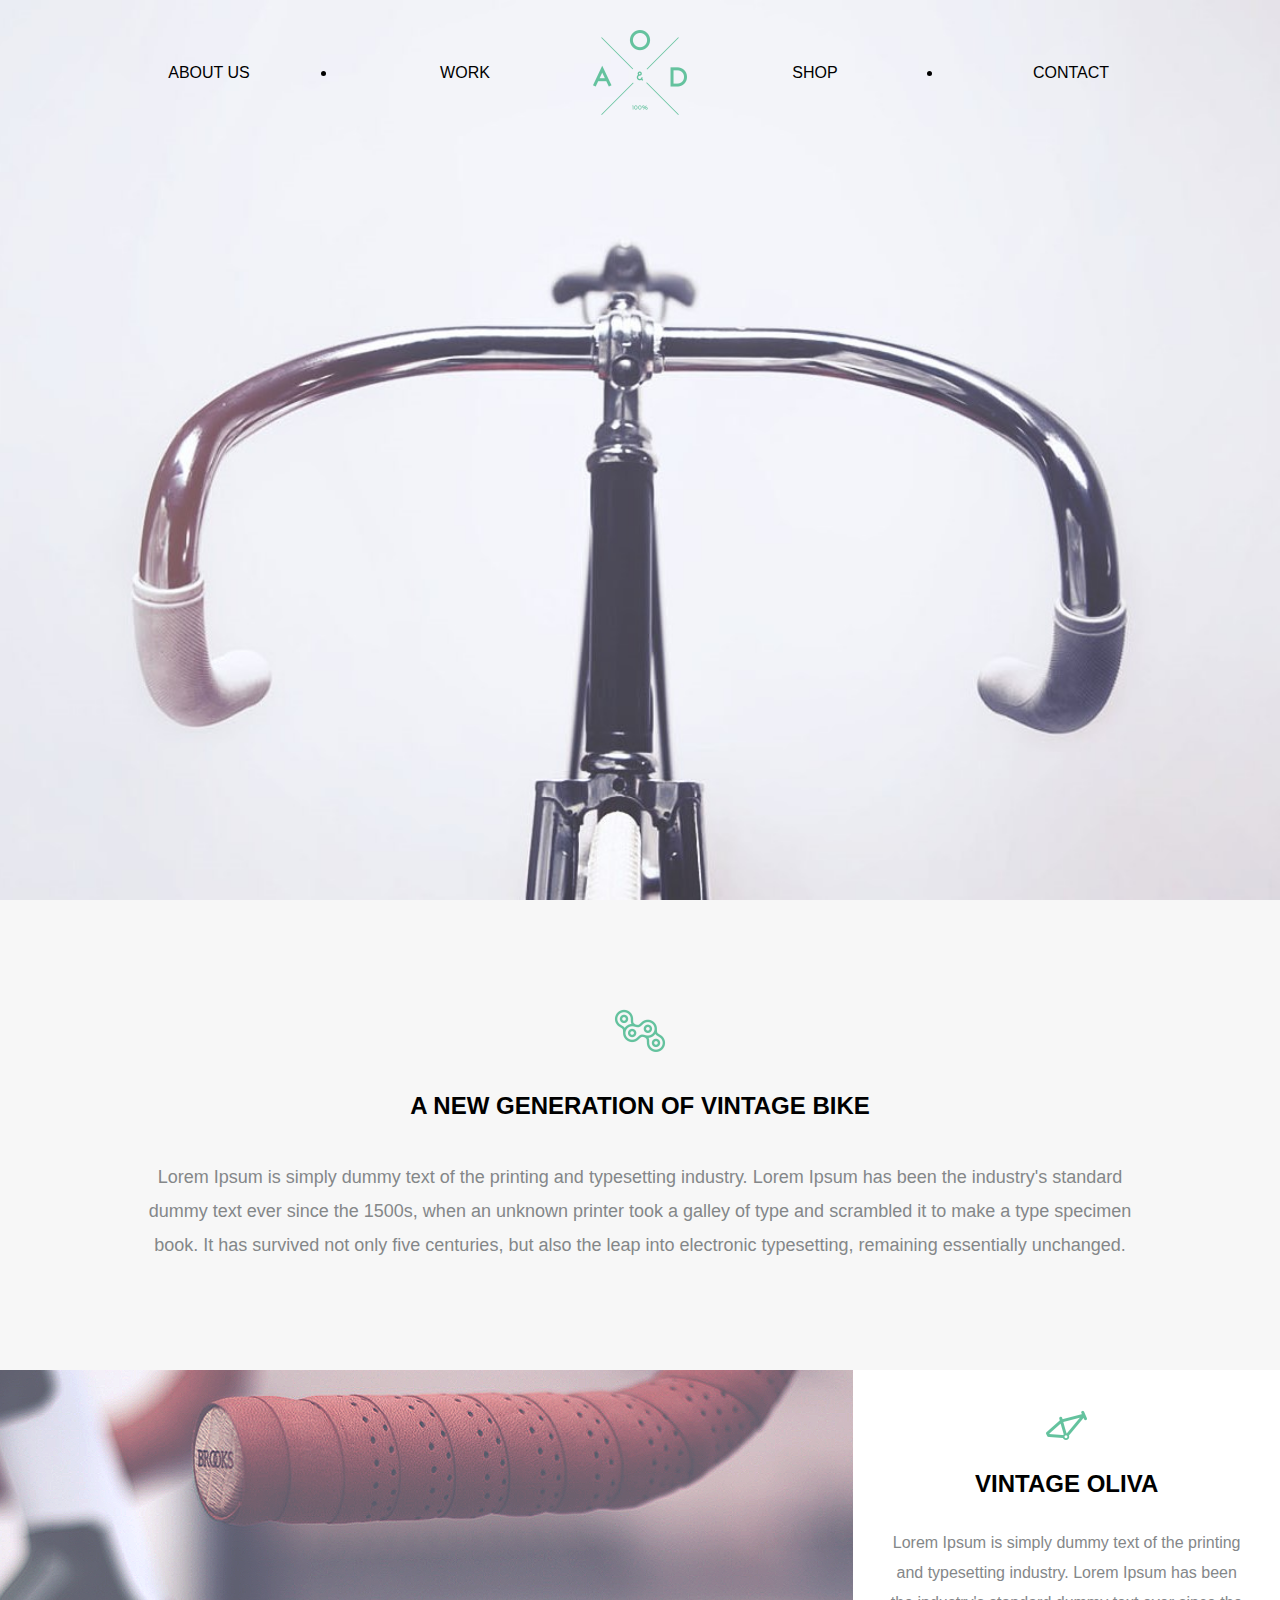
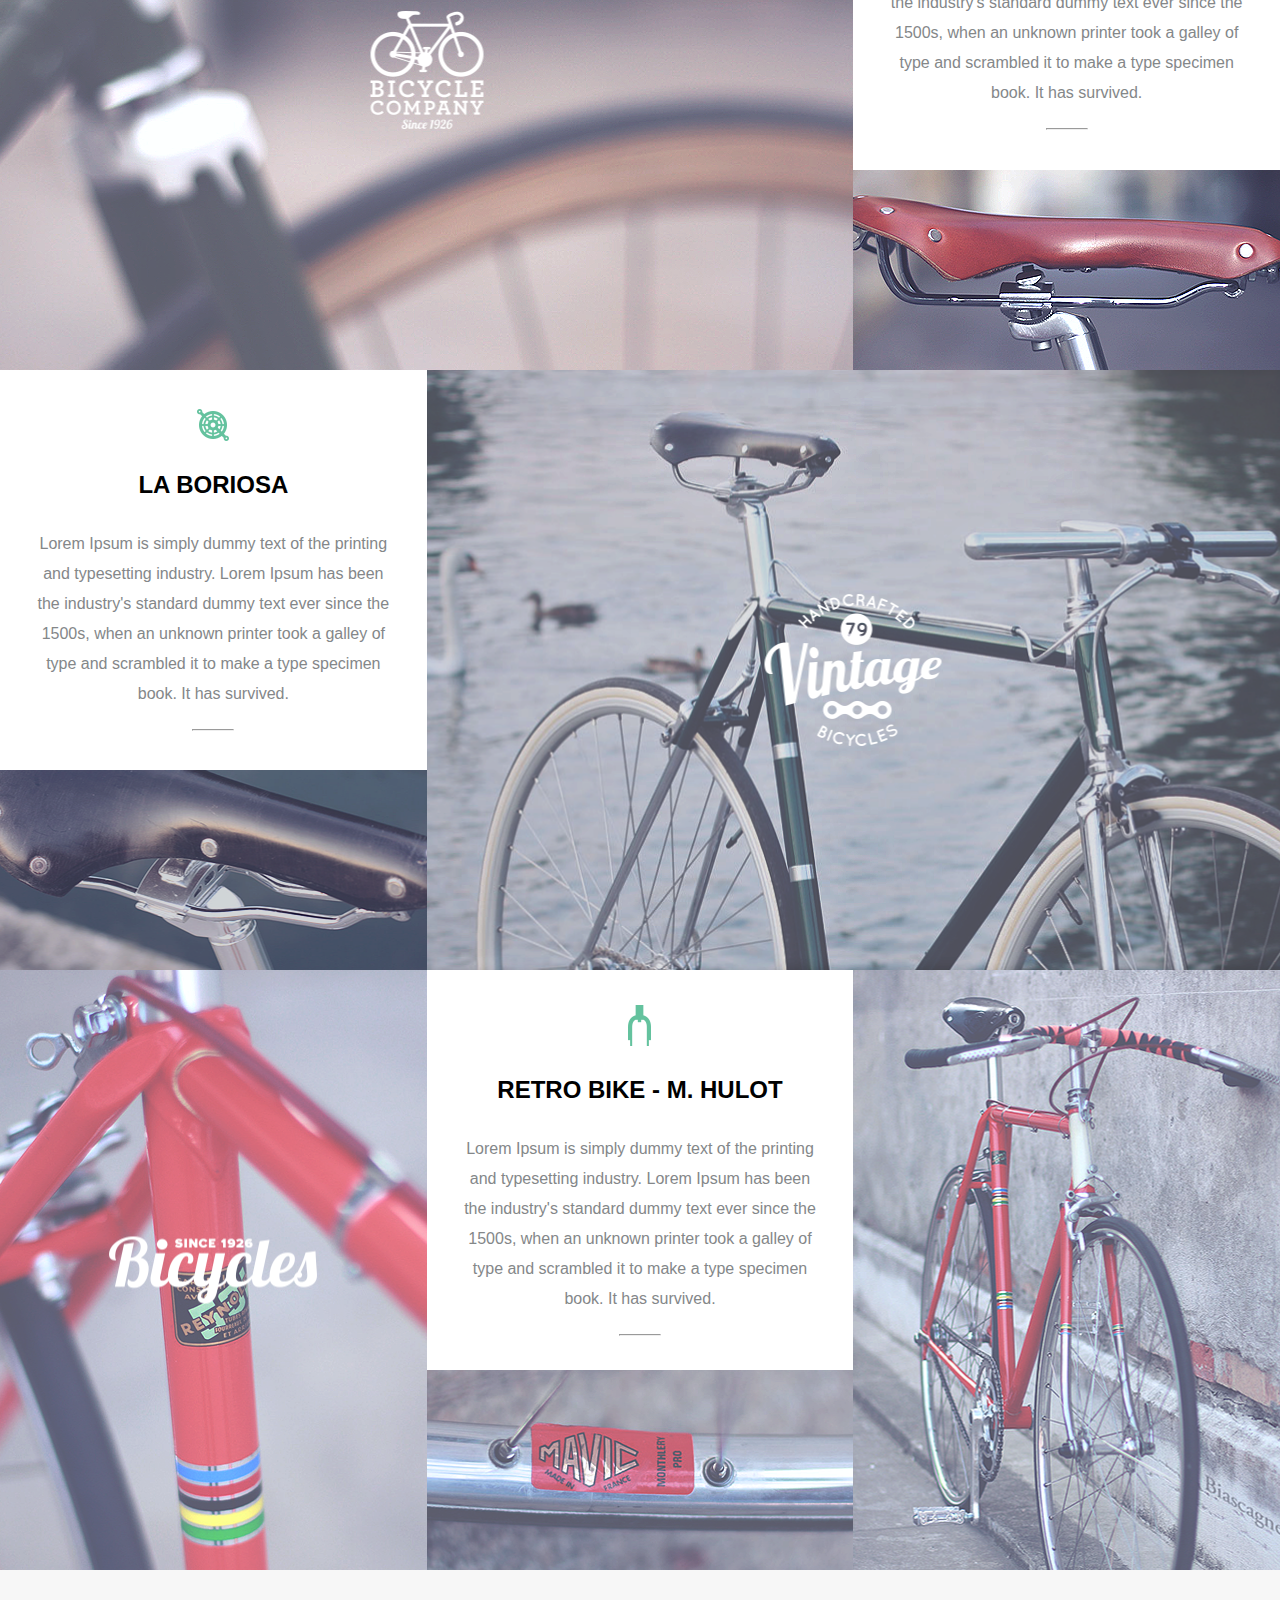
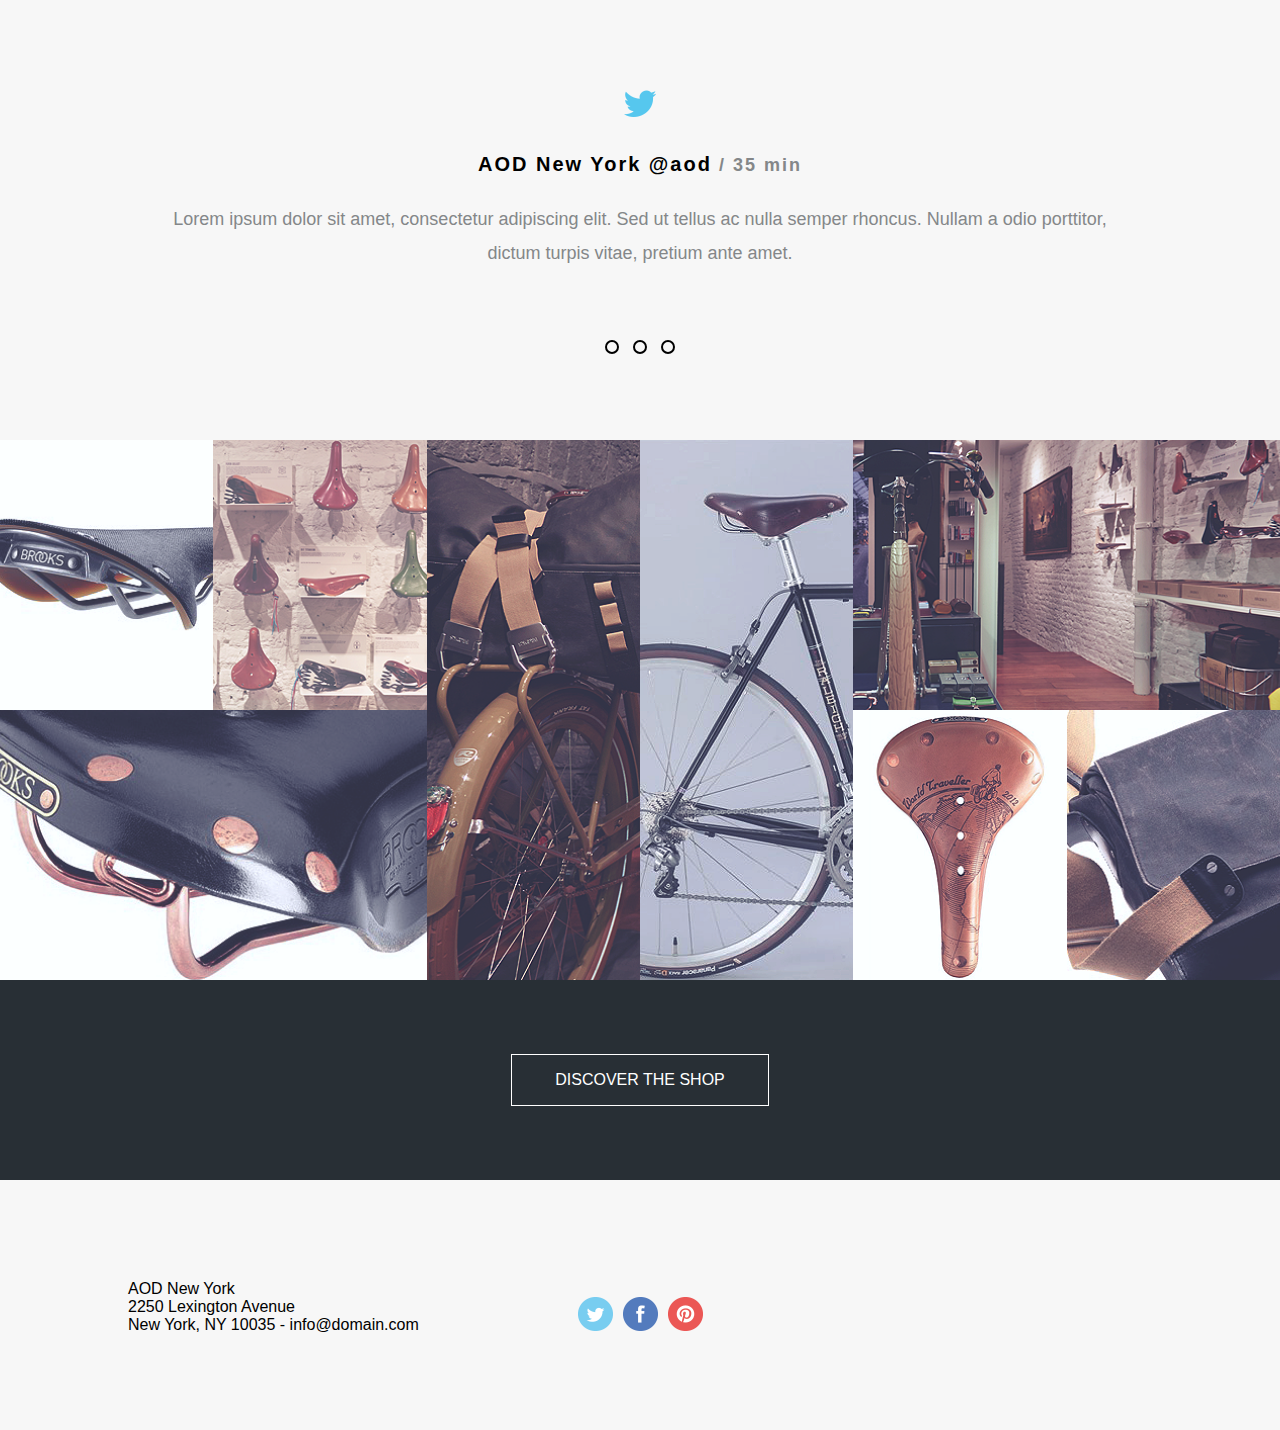
<file: index.html>
<!DOCTYPE html>
<html lang="en">
  <head>
    <meta charset="UTF-8" />
    <meta name="viewport" content="width=device-width, initial-scale=1" />
    <title>Document</title>
    <link rel="stylesheet" href="grid.css" type="text/css" />
  </head>

  <body style="overflow-x: hidden">
    <div class="background_image">
      <nav class="menu">
        <ul>
          <a href=""><li class="about">ABOUT US</li></a>
          <a href=""><li>WORK</li></a>
          <img src="img_grid/Logo.png" alt="logo" />
          <a href=""><li class="shop">SHOP</li></a>
          <a href=""><li>CONTACT</li></a>
        </ul>
      </nav>
    </div>

    <div class="first_content">
      <img src="img_grid/Icon.png" alt="error" />
      <article>
        <h2>A NEW GENERATION OF VINTAGE BIKE</h2>
        <p>
          Lorem Ipsum is simply dummy text of the printing and typesetting
          industry. Lorem Ipsum has been the industry's standard dummy text ever
          since the 1500s, when an unknown printer took a galley of type and
          scrambled it to make a type specimen book. It has survived not only
          five centuries, but also the leap into electronic typesetting,
          remaining essentially unchanged.
        </p>
      </article>
    </div>

    <div class="grid_1">
      <div class="img_1">
        <img src="img_grid/Logo2.png" alt="error" />
      </div>
      <div class="second_content">
        <img src="img_grid/Icon2.png" alt="error" />
        <article>
          <h2>VINTAGE OLIVA</h2>
          <p>
            Lorem Ipsum is simply dummy text of the printing and typesetting
            industry. Lorem Ipsum has been the industry's standard dummy text
            ever since the 1500s, when an unknown printer took a galley of type
            and scrambled it to make a type specimen book. It has survived.
          </p>

          <hr />
        </article>
      </div>
      <div class="img_2"></div>
    </div>

    <div class="grid_2">
      <div class="third_content">
        <img src="img_grid/Icon3.png" alt="error" />
        <article>
          <h2>LA BORIOSA</h2>
          <p>
            Lorem Ipsum is simply dummy text of the printing and typesetting
            industry. Lorem Ipsum has been the industry's standard dummy text
            ever since the 1500s, when an unknown printer took a galley of type
            and scrambled it to make a type specimen book. It has survived.
          </p>

          <hr />
        </article>
      </div>

      <div class="image_3"></div>
      <div class="image_4">
        <img src="img_grid/Logo3.png" alt="error" />
      </div>
    </div>

    <div class="grid_3">
      <div class="red_content">
        <img src="img_grid/icon4.png" alt="error" />
        <article>
          <h2>RETRO BIKE - M. HULOT</h2>
          <p>
            Lorem Ipsum is simply dummy text of the printing and typesetting
            industry. Lorem Ipsum has been the industry's standard dummy text
            ever since the 1500s, when an unknown printer took a galley of type
            and scrambled it to make a type specimen book. It has survived.
          </p>
        </article>

        <hr />
      </div>
      <div class="red_image_1">
        <img src="img_grid/Logo4.png" alt="error" />
      </div>
      <div class="red_image_2"></div>
      <div class="red_image_3"></div>
    </div>

    <div class="twitter">
      <div class="twitt_wrap">
        <img src="img_grid/twitter.png" alt="error" />
        <article>
          <p class="twit_title">AOD New York @aod<span> / 35 min</span></p>
          <p>
            Lorem ipsum dolor sit amet, consectetur adipiscing elit. Sed ut
            tellus ac nulla semper rhoncus. Nullam a odio porttitor, dictum
            turpis vitae, pretium ante amet.
          </p>
        </article>
      </div>

      <div class="face_wrap">
        <img src="img_grid/face.png" alt="error" />
        <article>
          <p class="twit_title">facebook<span> / 35 min</span></p>
          <p>
            Lorem ipsum dolor sit amet consectetur adipisicing elit. Asperiores
            impedit ipsum rerum fuga at dolorem.
          </p>
        </article>
      </div>

      <div class="my_wrap">
        <article>
          <p>Made by Tyschuk Roman</p>
          <p>For my portfolio</p>
        </article>
      </div>

      <div class="buttons_scroll">
        <span class="button_scroll"></span>
        <span class="button_scroll"></span>
        <span class="button_scroll"></span>
      </div>
    </div>

    <div class="grid_big">
      <div class="image_lot_1">
        <div class="green_theme">
          <img src="img_grid/Buy_icon.png" alt="error" />
        </div>
      </div>
      <div class="image_lot_2">
        <div class="green_theme">
          <img src="img_grid/Buy_icon.png" alt="error" />
        </div>
      </div>
      <div class="image_lot_3">
        <div class="green_theme">
          <img src="img_grid/Buy_icon.png" alt="error" />
        </div>
      </div>
      <div class="image_lot_4">
        <div class="green_theme">
          <img src="img_grid/Buy_icon.png" alt="error" />
        </div>
      </div>
      <div class="image_lot_5">
        <div class="green_theme">
          <img src="img_grid/Buy_icon.png" alt="error" />
        </div>
      </div>
      <div class="image_lot_6">
        <div class="green_theme">
          <img src="img_grid/Buy_icon.png" alt="error" />
        </div>
      </div>
      <div class="image_lot_7">
        <div class="green_theme">
          <img src="img_grid/Buy_icon.png" alt="error" />
        </div>
      </div>
      <div class="image_lot_8">
        <div class="green_theme">
          <img src="img_grid/Buy_icon.png" alt="error" />
        </div>
      </div>
    </div>

    <div class="visit">
      <div class="visit_button">
        <p>DISCOVER THE SHOP</p>
      </div>
    </div>

    <footer>
      <div class="float_text">
        <p>AOD New York</p>
        <p>2250 Lexington Avenue</p>
        <p>New York, NY 10035 - info@domain.com</p>
      </div>

      <div class="social_icons">
        <img src="img_grid/twit.png" alt="error" />
        <img src="img_grid/face.png" alt="error" />
        <img src="img_grid/pin.png" alt="error" />
      </div>
    </footer>

    <script src="grid.js"></script>
  </body>
</html>
</file>
<file: grid.css>
html,
body {
  max-width: 100%;
  overflow-x: hidden;
}

:root {
  font-size: 1em;
}

.menu_bar {
  position: fixed;
  z-index: 1;
  right: 3%;
  top: 2%;
  font-size: 40px;
  cursor: pointer;
  transition: 0.2s;
  border: 2px solid black;
}
.menu_bar:hover {
  color: green;
}

#myNav {
  top: 0;
  left: 0;
  position: fixed;
  height: 100%;
  background-color: rgba(0, 0, 0, 0.9);
  overflow: hidden;
  transition: 0.4s;
}

#myNav ul {
  display: flex;
  flex-direction: column;
  justify-content: center;
  align-items: center;
  height: 100%;
}
#myNav ul a {
  margin: 30px;
  color: white;
  text-decoration: none;
  font-size: 1rem;
  font-family: sans-serif;
  list-style: none;
  transition: 0.2s;
  display: block;
  text-align: center;
}
#myNav ul a:hover {
  opacity: 0.5;
}
#myNav ul img {
  margin: 20px;
}

* {
  margin: 0;
  padding: 0;
  font-family: sans-serif;
  transition: 0.3s;
}

hr {
  width: 11%;
  margin: 20px auto 0 auto;
}

/*menu*/
.menu {
  position: absolute;
  width: 100%;
  margin-top: 30px;
  left: 50%;
  transform: translate(-50%, 0);
}
.menu ul {
  display: flex;
  justify-content: center;
  align-items: center;
}
.menu ul a {
  flex-basis: 20%;
  text-align: center;
  text-decoration: none;
  color: black;
  transition: 0.5s;
}
.menu ul a:hover {
  transform: scale(1.3);
  color: red;
  list-style: none;
}
.about {
  list-style: none;
}
.shop {
  list-style: none;
}
/*menu*/

.background_image {
  width: 100%;
  min-height: 100vh;
  background-image: url(img_grid/bg.jpg);
  background-position: center;
  background-size: cover;
}

/*flex*/
.first_content {
  display: flex;
  flex-direction: column;
  justify-content: center;
  align-items: center;
  height: 470px;
  background-color: #f7f7f7;
}
/*flex-childs*/
.first_content article {
  width: 80%;
  text-align: center;
}
.first_content img {
  margin-bottom: 40px;
}
.first_content h2 {
  margin-bottom: 40px;
}
.first_content p {
  color: #848789;
  line-height: 34px;
  font-size: 18px;
} /*flex-childs*/

/*grid*/
.grid_1 {
  display: grid;
  grid-template-columns: 2fr 1fr 1fr 2fr;
  grid-template-rows: 2fr 1fr;
  height: 600px;
}
.img_1 {
  grid-column: 1/4;
  grid-row: 1/3;
  background-image: url(img_grid/bicycle1.png);
  background-position: center;
  background-size: cover;
  max-width: 100%;
}
.img_1 img {
  display: block;
  position: relative;
  top: 50%;
  left: 50%;
  transform: translate(-50%, -50%);
}
.img_2 {
  grid-column: 4/5;
  grid-row: 2/3;
  background-image: url(img_grid/bicycle_seat.png);
  background-position: center;
  background-size: cover;
  max-width: 100%;
}

/*flex*/
.second_content {
  grid-column: 4/5;
  grid-row: 1/2;
  margin: 0 auto;
  width: 85%;
  display: flex;
  flex-direction: column;
  justify-content: center;
  align-items: center;
}
/*flex-childs*/
.second_content article {
  text-align: center;
}
.second_content h2 {
  margin-top: 30px;
}
.second_content p {
  margin-top: 30px;
  line-height: 30px;
  color: #848789;
} /*flex-childs*/

/*grid*/
.grid_2 {
  display: grid;
  grid-template-columns: 2fr 1fr 1fr 2fr;
  grid-template-rows: 2fr 1fr;
}
/*grid-childs*/
.third_content {
  width: 85%;
  margin: 0 auto;
  grid-column: 1/2;
  grid-row: 1/2;
  display: flex;
  flex-direction: column;
  justify-content: center;
  align-items: center;
}
.third_content article {
  text-align: center;
}
.third_content h2 {
  margin-top: 30px;
}
.third_content p {
  margin-top: 30px;
  line-height: 30px;
  color: #848789;
}
.image_3 {
  grid-column: 1/2;
  grid-row: 2/3;
  display: block;
  height: 200px;
  background-image: url(img_grid/seat2.png);
  background-position: center;
  background-size: cover;
  max-width: 100%;
}
.image_4 {
  grid-column: 2/5;
  grid-row: 1/3;
  background-image: url(img_grid/bike1.png);
  background-position: center;
  background-size: cover;
  max-width: 100%;
}
.image_4 img {
  position: relative;
  top: 50%;
  left: 50%;
  transform: translate(-50%, -50%);
}

/*grid*/
.grid_3 {
  display: grid;
  grid-template-columns: 2fr 1fr 1fr 2fr;
  grid-template-rows: 2fr 1fr;
}
/*grid-childs*/
.red_image_1 {
  grid-column: 1/2;
  grid-row: 1/3;
  background-image: url(img_grid/red1.png);
  background-position: center;
  background-size: cover;
  max-width: 100%;
}
.red_image_1 img {
  position: relative;
  left: 50%;
  top: 50%;
  transform: translate(-50%, -50%);
}
.red_image_2 {
  grid-column: 2/4;
  grid-row: 2/3;
  background: url(img_grid/red3.png);
  background-position: center;
  background-size: cover;
  max-width: 100%;
}
.red_image_3 {
  grid-column: 4/5;
  grid-row: 1/3;
  background-image: url(img_grid/red2.png);
  background-position: center;
  background-size: cover;
  max-width: 100%;
}
.red_content {
  grid-column: 2/4;
  grid-row: 1/2;
  height: 400px;
  width: 85%;
  margin: 0 auto;
  display: flex;
  flex-direction: column;
  justify-content: center;
  align-items: center;
}
.red_content article {
  text-align: center;
}
.red_content h2 {
  margin-top: 30px;
}
.red_content p {
  margin-top: 30px;
  line-height: 30px;
  color: #848789;
}

.twitter {
  height: 470px;
  background-color: #f7f7f7;
}
/*flex*/
.twitt_wrap {
  position: relative;
  margin: 0 auto;
  width: 75%;
  height: 300px;
  display: flex;
  flex-direction: column;
  justify-content: flex-end;
  align-items: center;
}
/*flex-childs*/
.twitt_wrap article {
  text-align: center;
  line-height: 34px;
  color: #848789;
  font-size: 18px;
}
.twitt_wrap img {
  margin-bottom: 30px;
}
.twit_title {
  font-size: 20px;
  letter-spacing: 2px;
  color: black;
  font-weight: 700;
  margin-bottom: 20px;
}
.twit_title span {
  color: #848789;
  font-size: 18px;
}
/*flex-childs*/
.buttons_scroll {
  display: flex;
  justify-content: center;
}
.button_scroll {
  display: block;
  border: 2px solid black;
  border-radius: 50%;
  height: 10px;
  width: 10px;
  margin: 70px 7px 0 7px;
  cursor: pointer;
}
.button_scroll:hover {
  background-color: grey;
  transition: 0.2s;
}

.face_wrap {
  position: relative;
  margin: 0 auto;
  width: 75%;
  height: 300px;
  display: none;
  flex-direction: column;
  justify-content: flex-end;
  align-items: center;
}

.face_wrap article {
  text-align: center;
  line-height: 34px;
  color: #848789;
  font-size: 18px;
}
.face_wrap img {
  margin-bottom: 30px;
}

.my_wrap {
  position: relative;
  display: none;
  margin: 0 auto;
  width: 75%;
  height: 300px;
  font-size: 30px;
  text-align: center;
  line-height: 50px;
  flex-direction: column;
  justify-content: flex-end;
  align-items: center;
}

/*grid*/
.grid_big {
  display: grid;
  grid-template-columns: 1fr 1fr 1fr 1fr 1fr 1fr;
  grid-template-rows: 1fr 1fr;
  width: 100%;
  height: 540px;
}
/*grid-childs*/
.image_lot_1 {
  grid-column: 1/2;
  grid-row: 1/2;
  background-image: url(img_grid/Layer1.png);
  background-position: center;
  background-size: cover;
  max-width: 100%;
}
.image_lot_2 {
  grid-column: 1/3;
  grid-row: 2/3;
  background-image: url(img_grid/Layer2.png);
  background-position: center;
  background-size: cover;
  max-width: 100%;
}
.image_lot_3 {
  grid-column: 2/3;
  grid-row: 1/2;
  background-image: url(img_grid/Layer3.png);
  background-position: center;
  background-size: cover;
  max-width: 100%;
}
.image_lot_4 {
  grid-column: 3/4;
  grid-row: 1/3;
  background-image: url(img_grid/Layer4.png);
  background-position: center;
  background-size: cover;
  max-width: 100%;
}
.image_lot_5 {
  grid-column: 4/5;
  grid-row: 1/3;
  background-image: url(img_grid/Layer5.png);
  background-position: center;
  background-size: cover;
  max-width: 100%;
}
.image_lot_6 {
  grid-column: 5/7;
  grid-row: 1/2;
  background-image: url(img_grid/Layer6.png);
  background-position: center;
  background-size: cover;
  max-width: 100%;
}
.image_lot_7 {
  grid-column: 5/6;
  grid-row: 2/3;
  background-image: url(img_grid/Layer7.png);
  background-position: center;
  background-size: cover;
  max-width: 100%;
}
.image_lot_8 {
  grid-column: 6/7;
  grid-row: 2/3;
  background-image: url(img_grid/Layer8.png);
  background-position: center;
  background-size: cover;
  max-width: 100%;
} /*grid-childs*/

.green_theme {
  display: block;
  position: relative;
  height: 100%;
  width: 100%;
  background-color: green;
  filter: opacity(0%);
  z-index: 4;
  cursor: pointer;
  transition: 0.6s;
}
.green_theme img {
  position: relative;
  left: 50%;
  top: 50%;
  transform: translate(-50%, -50%);
  filter: opacity(0%);
}
.green_theme:hover {
  filter: opacity(50%);
}
.green_theme:hover img {
  filter: opacity(150%);
  filter: contrast(150%);
}

.visit {
  height: 200px;
  width: 100%;
  background-color: #282f35;
}
.visit_button {
  display: block;
  position: relative;
  left: 50%;
  top: 50%;
  transform: translate(-50%, -50%);
  height: 50px;
  width: 20%;
  border: 1px solid white;
  cursor: pointer;
  transition: 0.4s;
}
.visit_button p {
  color: white;
  text-align: center;
  line-height: 50px;
  font-size: 100%;
}
.visit_button:hover {
  transform: translate(-50%, -50%) scale(1.2);
}

footer {
  height: 250px;
  width: 100%;
  background-color: #f7f7f7;
}

.float_text {
  position: relative;
  left: 10%;
  top: 40%;
}

.social_icons {
  position: relative;
  top: 25%;
  display: flex;
  justify-content: center;
}
.social_icons img {
  margin: 0 5px 0 5px;
}

#Layer_1 {
  display: none;
}

@media (max-width: 991px) {
  .social_icons {
    justify-content: flex-end;
    margin-right: 15px;
  }
  .visit_button {
    height: 80px;
    width: 40%;
  }
  .visit_button p {
    line-height: 80px;
  }
  article {
    font-size: 13px;
  }
}

@media (max-width: 767px) {
  ul {
    list-style: none;
  }
  .grid_big {
    grid-template-rows: 1fr 1fr 1fr 1fr;
    grid-template-columns: 1fr 1fr 1fr;
    height: 500px;
  }
  .image_lot_5 {
    grid-column: 1/2;
    grid-row: 3/5;
  }
  .image_lot_6 {
    grid-column: 2/4;
    grid-row: 3/4;
  }
  .image_lot_7 {
    grid-column: 2/3;
    grid-row: 4/5;
  }
  .image_lot_8 {
    grid-column: 3/4;
    grid-row: 4/5;
  }

  .grid_3 {
    grid-template-rows: 1fr 1fr 1fr;
    grid-template-columns: 1fr 1fr;
  }
  .red_image_1 {
    grid-column: 1/2;
    grid-row: 1/2;
  }
  .red_image_3 {
    grid-column: 2/3;
    grid-row: 1/2;
  }
  .red_content {
    grid-column: 1/3;
    grid-row: 2/3;
  }
  .red_image_2 {
    grid-column: 1/3;
    grid-row: 3/4;
  }

  .grid_2 {
    grid-template-columns: 1fr;
    grid-template-rows: 2fr 2fr 1fr;
  }
  .image_4 {
    grid-column: 1/2;
    grid-row: 1/2;
  }
  .image_3 {
    grid-column: 1/2;
    grid-row: 3/4;
  }
  .third_content {
    grid-column: 1/2;
    grid-row: 2/3;
  }

  .grid_1 {
    grid-template-columns: 1fr;
    grid-template-rows: 3fr 3fr 2fr;
  }
  .img_1 {
    grid-column: 1/2;
    grid-row: 1/2;
  }
  .second_content {
    grid-column: 1/2;
    grid-row: 2/3;
  }
  .img_2 {
    grid-column: 1/2;
    grid-row: 3/4;
  }
}

@media (max-width: 520px) {
  .social_icons {
    position: relative;
    top: 55%;
    justify-content: center;
  }
  .visit_button {
    height: 60px;
    width: 50%;
  }
  .visit_button p {
    line-height: 60px;
    font-size: 10px;
  }

  .twitt_wrap article {
    font-size: 12px;
    margin-top: 0px;
  }
  .twit_title {
    font-size: 14px;
  }
  .twit_title span {
    font-size: 12px;
  }

  .first_content p {
    font-size: 12px;
  }
  .first_content h2 {
    font-size: 14px;
  }
  .float_text {
    font-size: 13px;
  }
}

.setBlack {
  background-color: #282f35;
}
.setWhite {
  color: white;
}

@media (max-width: 640px) {
  :root {
    font-size: 0.8em;
  }
}
</file>
